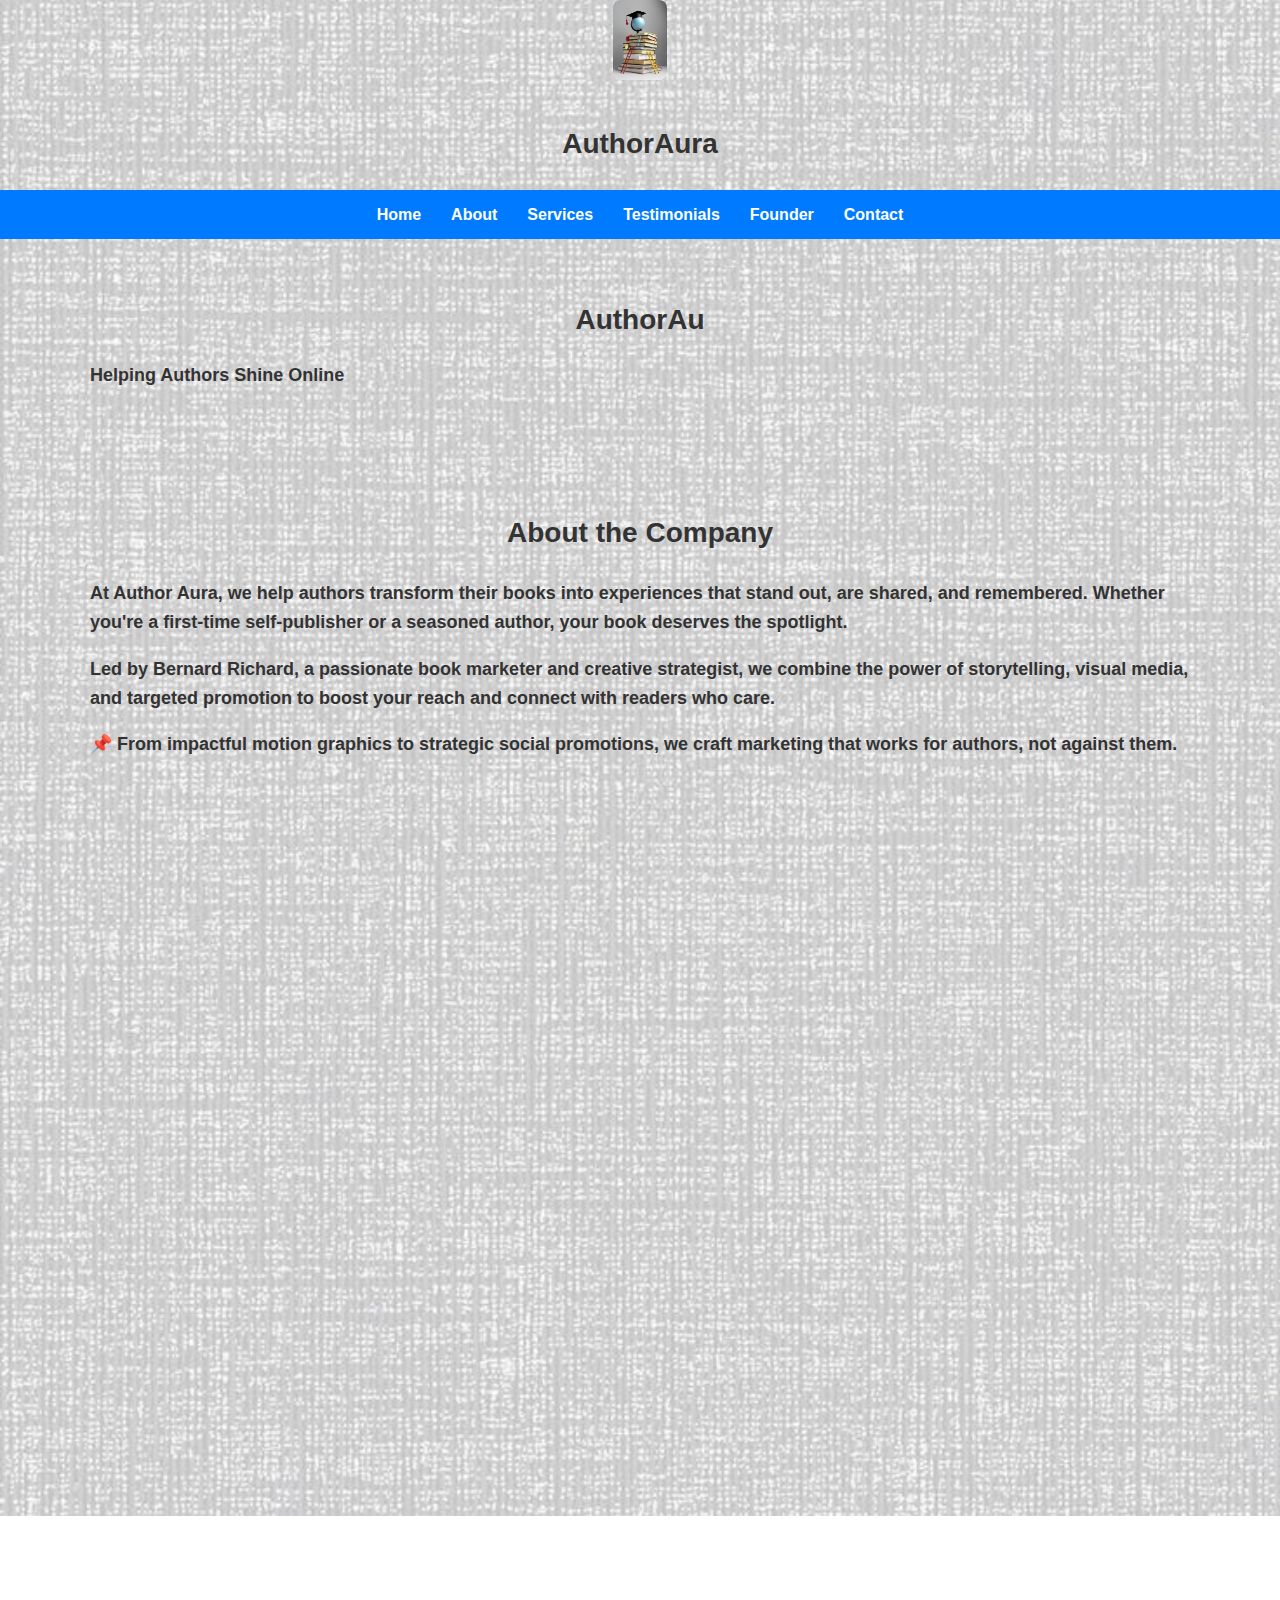
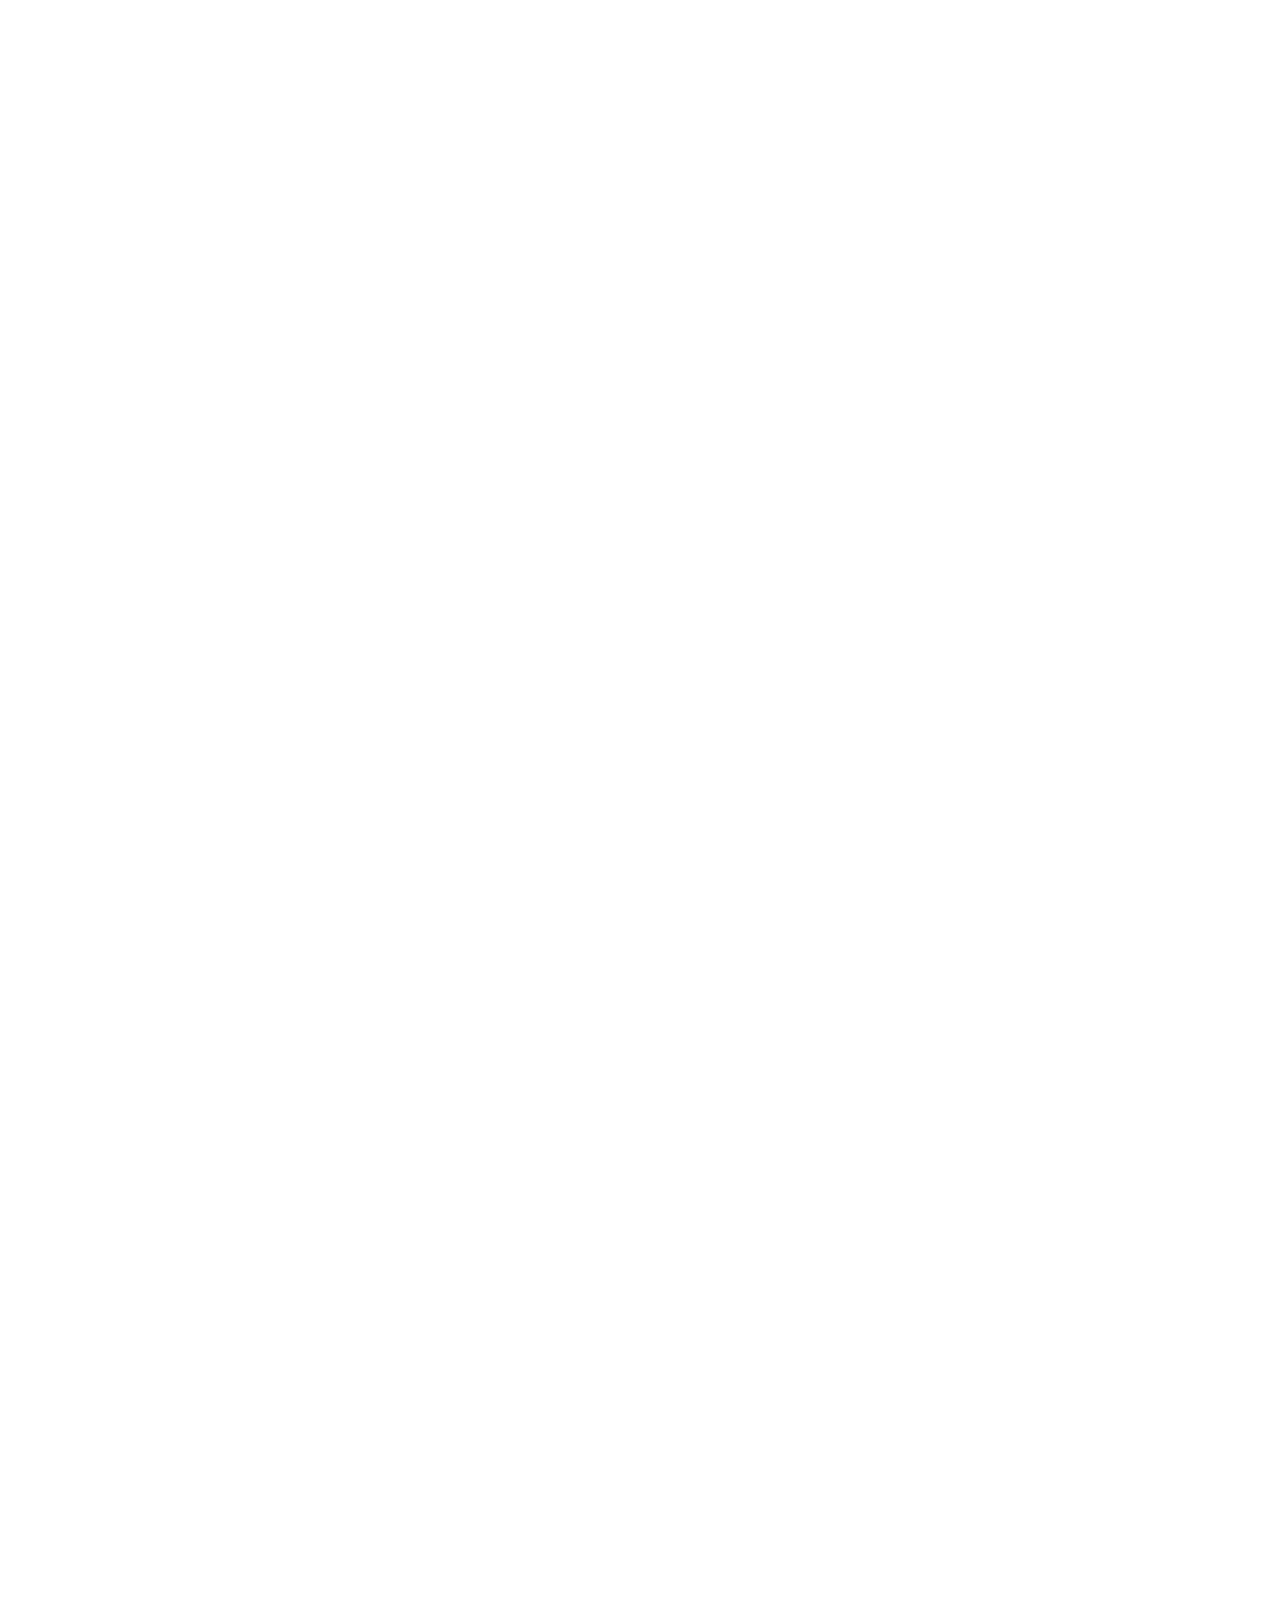
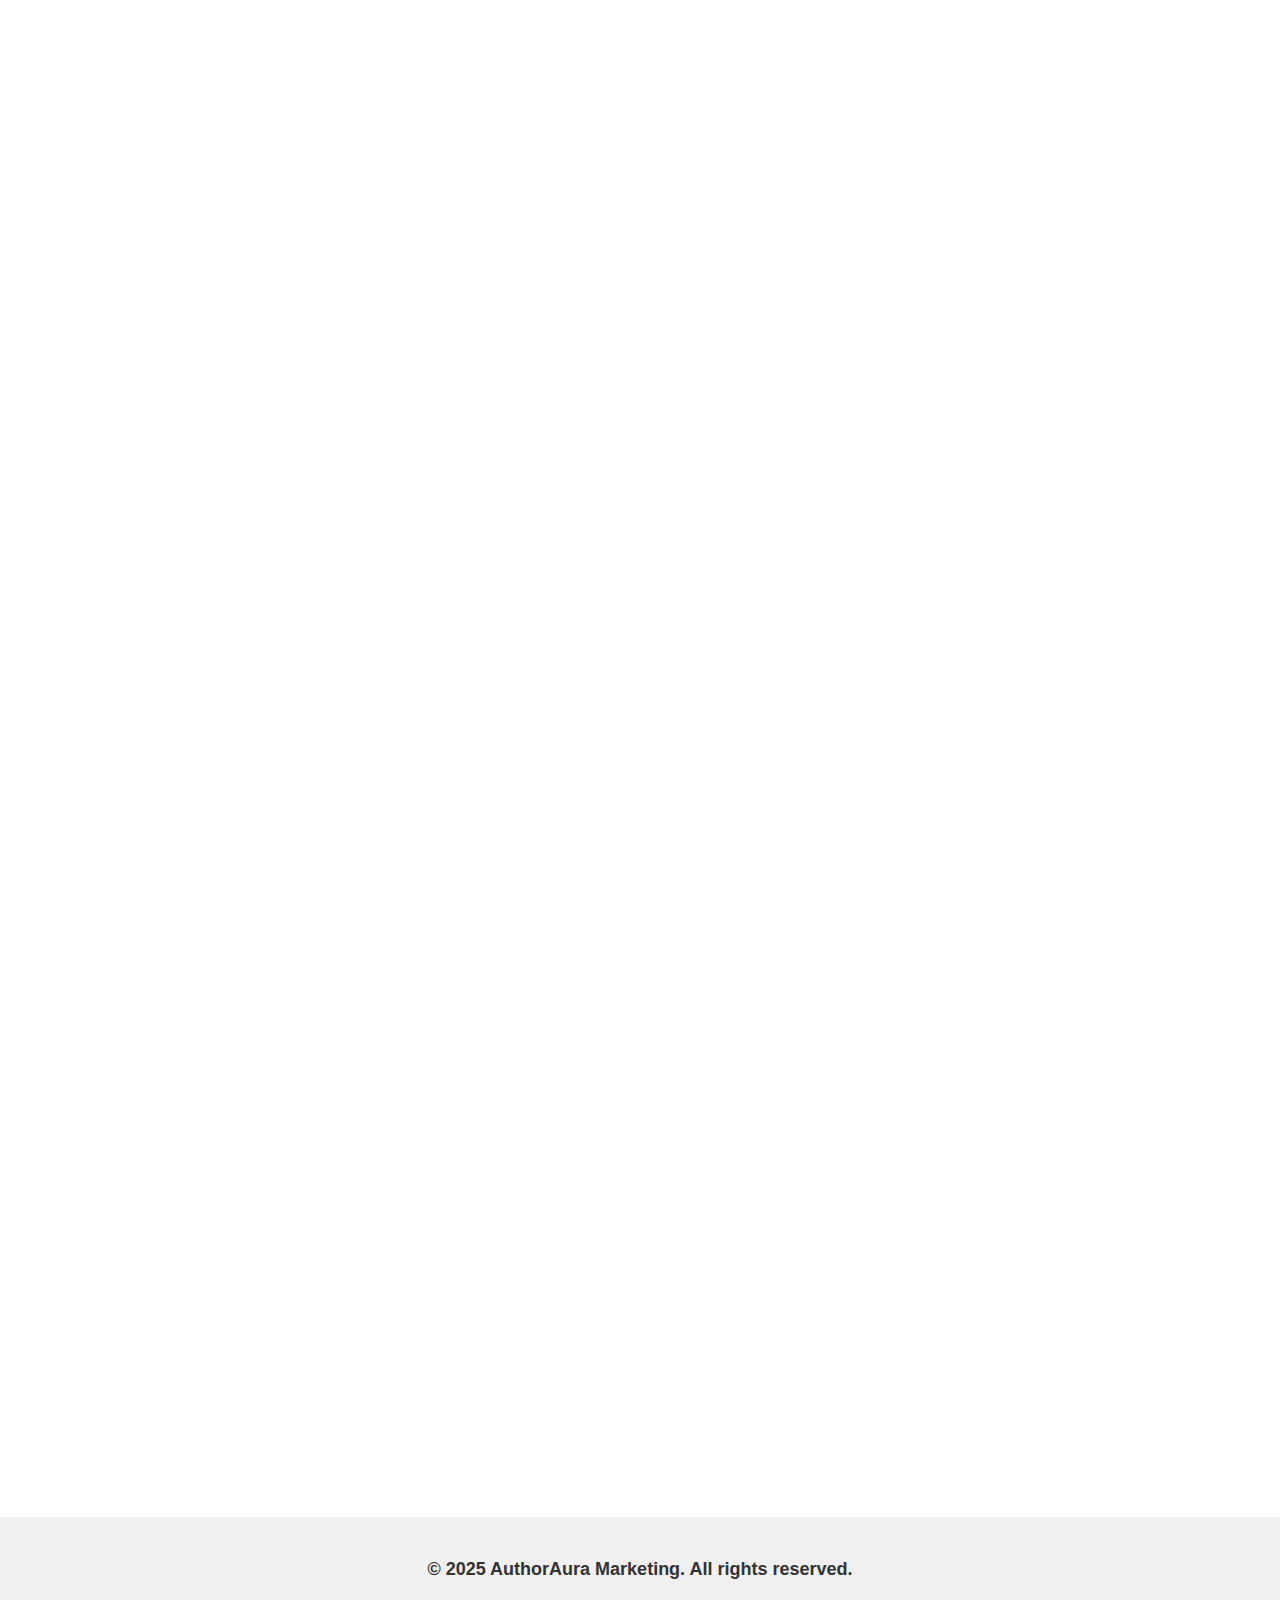
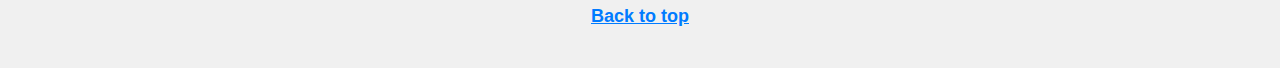
<file: index.html>
<!DOCTYPE html>
<html lang="en">
<head>
  <meta charset="UTF-8" />
  <meta name="viewport" content="width=device-width, initial-scale=1.0"/>
  <title>AuthorAura Marketing</title>
  <link rel="stylesheet" href="style.css" />
</head>
<body>

  <!-- 🖼️ Logo and Brand Name -->
  <div style="text-align:center;">
    <img src="authoraura-logo.jpg" alt="AuthorAura Logo" style="height: 80px; border-radius: 8px; margin-bottom: 10px;">
    <h2>AuthorAura</h2>
  </div>

  <!-- 🌐 Navigation Bar -->
  <header>
    <nav>
      <ul>
        <li><a href="#hero">Home</a></li>
        <li><a href="#about">About</a></li>
        <li><a href="#services">Services</a></li>
        <li><a href="#testimonials">Testimonials</a></li>
        <li><a href="#founder">Founder</a></li>
        <li><a href="#contact">Contact</a></li>
      </ul>
    </nav>
  </header>

  <!-- 🎯 Hero Section -->
  <section id="hero" class="fade-in">
    <h1 id="typing-text"></h1>
    <p><strong>Helping Authors Shine Online</strong></p>
  </section>

  <!-- 📖 About Section -->
  <section id="about" class="fade-in">
    <h2>About the Company</h2>
    <p><strong>
      At Author Aura, we help authors transform their books into experiences that stand out, are shared, and remembered.
      Whether you're a first-time self-publisher or a seasoned author, your book deserves the spotlight.
    </strong></p>
    <p><strong>
      Led by Bernard Richard, a passionate book marketer and creative strategist, we combine the power of storytelling,
      visual media, and targeted promotion to boost your reach and connect with readers who care.
    </strong></p>
    <p><strong>📌 From impactful motion graphics to strategic social promotions, we craft marketing that works for authors, not against them.</strong></p>
  </section>

  <!-- 🛠️ Services Section -->
  <section id="services" class="fade-in" style="color: black;">
    <h2 style="font-weight: bold;">✅ Our Services at a Glance</h2>

    <h3 style="font-weight: bold;">🎥 Video & Visual Services</h3>
    <ul>
      <li><strong>📽️ Book Video Trailers:</strong> Cinematic trailers made for TikTok, Instagram & YouTube to make your book shine like a blockbuster.</li>
      <li><strong>📘 Book Mockup Design:</strong> High-quality 3D mockups for launch graphics, websites, and social sharing.</li>
      <li><strong>🔗 QR Code Creation:</strong> Custom scannable codes linking to trailers, stores, or profiles—great for print & events.</li>
    </ul>

    <h3 style="font-weight: bold;">📱 Social Media & Design</h3>
    <ul>
      <li><strong>📱 Social Media Strategy:</strong> Tailored content calendars for Instagram, TikTok, Threads & more to grow your audience with consistency.</li>
      <li><strong>📸 Instagram Promo Design:</strong> Scroll-stopping visuals using your book cover, quotes & theme to boost engagement.</li>
      <li><strong>📰 Feature Placement:</strong> Pitching to blogs, podcasts, newsletters & influencers in your niche.</li>
      <li><strong>🎯 Targeted Ad Boost:</strong> Affordable Facebook, Instagram & Amazon ads to increase your book’s visibility fast.</li>
    </ul>

    <h3 style="font-weight: bold;">✍️ Author Identity & Branding</h3>
    <ul>
      <li><strong>🧠 Author Branding:</strong> Develop your logo, tone, and reader persona for a strong author identity.</li>
      <li><strong>📅 Launch Campaign Support:</strong> Strategy, assets & promotion timeline from pre-order to launch day.</li>
      <li><strong>🧾 Profile Page / Dashboard Access:</strong> Each author gets a personal dashboard to track services and updates.</li>
    </ul>

    <h3 style="font-weight: bold;">🌐 Web & Digital Presence</h3>
    <ul>
      <li><strong>🌐 Landing Page Design:</strong> One-page websites that highlight your book, reviews, trailer & purchase links.</li>
      <li><strong>💻 Full Website Creation:</strong> A complete professional website—bio, newsletter, books, blog & more.</li>
      <li><strong>📈 Amazon Launch Support:</strong> Optimization of keywords, blurb, categories, and help with review strategy & traffic generation.</li>
    </ul>
  </section>

  <!-- 💬 Testimonials Section -->
  <section id="testimonials" class="fade-in">
    <h2>Testimonials</h2>
    <blockquote>
      <strong>“I’ve worked with a few book marketers before, but nothing compares to what Bernard delivered. The video trailer gave my book a professional edge, and my sales tripled in the first week after using it!”</strong> — Jane Holloway, Romance Author
    </blockquote>
    <blockquote>
      <strong>“AuthorAura helped me finally feel seen as an indie author. The feature placement alone brought in more newsletter sign-ups than anything I’ve done before. Highly recommend!”</strong> — Marcus K., Sci-Fi Author
    </blockquote>
    <blockquote>
      <strong>“The trailer Bernard created felt like a mini movie. I shared it on TikTok and Instagram, and it instantly caught attention.”</strong> — Talia Reign, YA Author
    </blockquote>
    <blockquote>
      <strong>“Professional, passionate, and genuinely cares about authors. If you want someone who understands both the creative and promotional side of writing, this is the team you need.”</strong> — Rita James, Non-fiction Author
    </blockquote>
  </section>

  <!-- 👨‍💼 About the Founder Section -->
  <section id="founder" class="fade-in">
    <h2>Meet Bernard Richard</h2>
    <div style="text-align: center;">
      <img src="bernard-profile.jpg" alt="Bernard Richard" style="width: 220px; height: auto; border-radius: 16px; margin: 20px auto; display: block;">
    </div>
    <p><strong>
      Bernard Richard is a passionate book marketer, storyteller, and creative strategist with a deep love for helping authors make their mark in the digital world.
    </strong></p>
    <p><strong>
      After working in both publishing and multimedia marketing, Bernard saw a gap: too many brilliant books were going unnoticed—not because they lacked quality, but because they lacked visibility. That’s when AuthorAura Marketing was born.
    </strong></p>
    <p><strong>
      With a background in visual media, branding, and reader psychology, Bernard combines strategic insight with creative flair. He’s worked with indie authors, first-time self-publishers, and bestselling names—delivering marketing that not only looks good, but sells books.
    </strong></p>
    <p><strong>💬 “I created AuthorAura to level the playing field. Authors shouldn’t need massive budgets or marketing degrees to reach their audience. They just need the right story—and the right strategy.”</strong></p>
    <ul>
      <li><strong>✨ 10+ years in digital storytelling & media production</strong></li>
      <li><strong>✨ Deep understanding of reader engagement across platforms</strong></li>
      <li><strong>✨ Track record of tripling book visibility for indie authors</strong></li>
      <li><strong>✨ One-on-one approach: every campaign is custom, never cookie-cutter</strong></li>
    </ul>
  </section>

  <!-- 📞 Contact Info Section -->
  <section class="fade-in">
    <h2>Follow or Message Us</h2>
    <p><strong>📧 Gmail:</strong> <a href="mailto:authorAura882@gmail.com">authorAura882@gmail.com</a></p>
    <p><strong>📘 Facebook:</strong> <a href="https://web.facebook.com/profile.php?id=61576474093162" target="_blank">Visit Profile</a></p>
    <p><strong>🐦 Twitter:</strong> <a href="https://x.com/BernardRich4446" target="_blank">@BernardRich4446</a></p>
    <p><strong>🎵 TikTok:</strong> <a href="https://www.tiktok.com/@authoraura4" target="_blank">@authoraura4</a></p>
  </section>

  <!-- ✉️ Contact Form Section -->
  <section id="contact" class="fade-in">
    <h2>Send Us a Message</h2>
    <form action="#" method="post" style="max-width:600px; margin:auto;">
      <label for="name"><strong>Your Name:</strong></label><br>
      <input type="text" id="name" name="name" required><br><br>

      <label for="email"><strong>Your Email:</strong></label><br>
      <input type="email" id="email" name="email" required><br><br>

      <label for="message"><strong>Your Message:</strong></label><br>
      <textarea id="message" name="message" rows="5" required></textarea><br><br>

      <button type="submit"><strong>Send Message</strong></button>
    </form>
  </section>

  <!-- 🔻 Footer -->
  <footer>
    <p><strong>&copy; 2025 AuthorAura Marketing. All rights reserved.</strong></p>
    <p><a href="#hero"><strong>Back to top</strong></a></p>
  </footer>

  <!-- ⌨️ Typing Animation -->
  <script>
    const text = "AuthorAura Marketing";
    let index = 0;
    const speed = 100;

    function typeWriter() {
      if (index < text.length) {
        document.getElementById("typing-text").innerHTML += text.charAt(index);
        index++;
        setTimeout(typeWriter, speed);
      }
    }

    window.onload = typeWriter;
  </script>

  <!-- 🌫️ Fade-in on Scroll -->
  <script>
    const faders = document.querySelectorAll('.fade-in');
    const appearOptions = { threshold: 0.3 };

    const appearOnScroll = new IntersectionObserver((entries, observer) => {
      entries.forEach(entry => {
        if (!entry.isIntersecting) return;
        entry.target.classList.add('visible');
        observer.unobserve(entry.target);
      });
    }, appearOptions);

    faders.forEach(fader => appearOnScroll.observe(fader));
  </script>

</body>
</html>
</file>
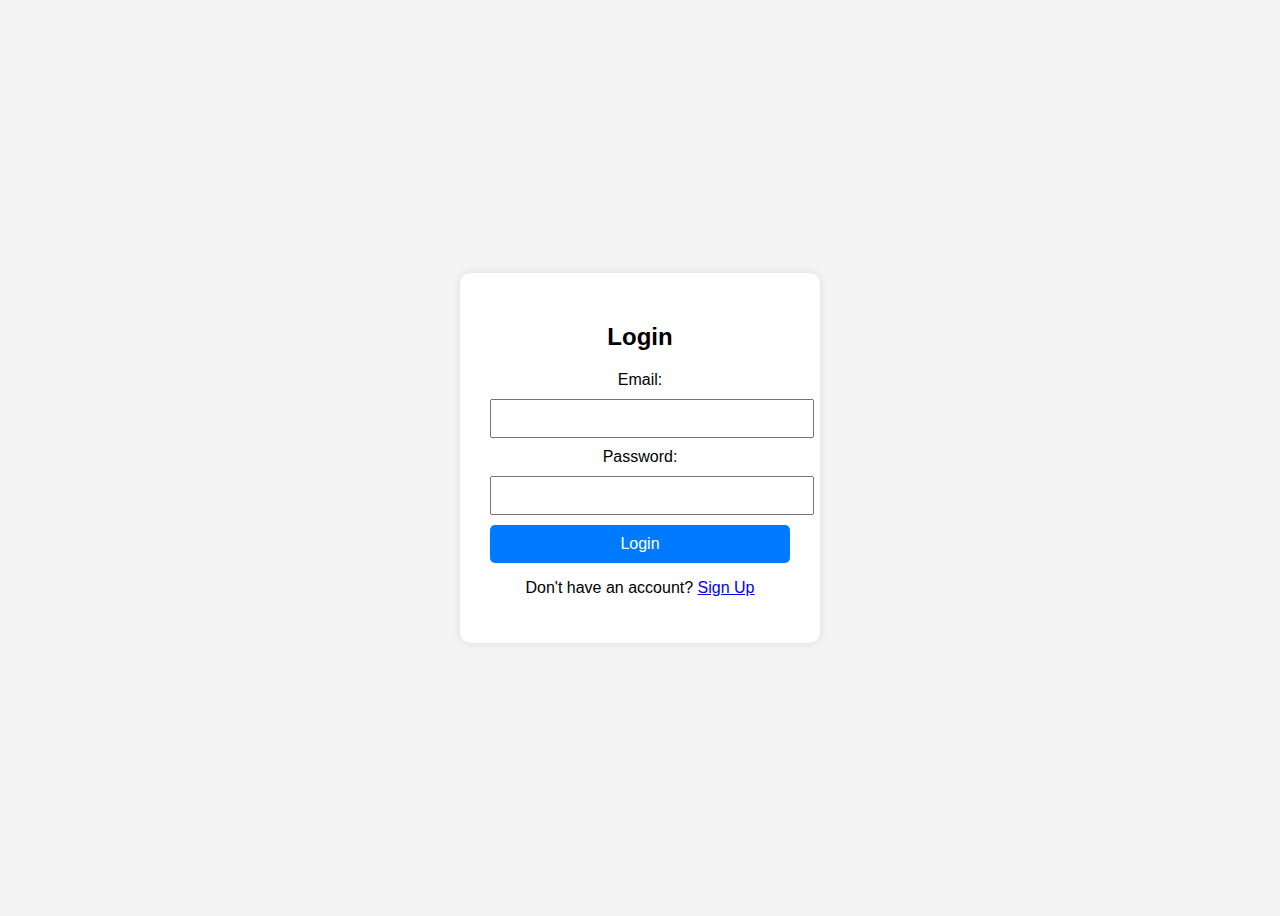
<file: dashboard.html>
<!DOCTYPE html>
<html lang="en">
<head>
  <meta charset="UTF-8" />
  <title>Dashboard - AuthorAura</title>
  <link rel="stylesheet" href="dashboard-style.css" />
</head>
<body>
  <div class="dashboard-layout">
    <!-- Sidebar -->
    <aside class="sidebar">
      <h2>AuthorAura</h2>

      <!-- 👤 Profile Avatar Section -->
      <div class="avatar-section">
        <img id="avatar-preview" src="default-avatar.png" alt="Avatar" />
        <input type="file" id="avatarInput" accept="image/*" />
      </div>

      <!-- 📧 Display User Email -->
      <p id="sidebar-email">Loading...</p>

      <!-- 🌙 Dark Mode Toggle -->
      <div class="dark-toggle">
        <label for="darkSwitch">🌙 Dark Mode</label>
        <input type="checkbox" id="darkSwitch" />
      </div>

      <!-- 🔗 Navigation Buttons -->
      <a href="index.html" class="go-home-btn">🌐 Home</a>
      <button onclick="logout()">Logout</button>
    </aside>

    <!-- Main Dashboard Content -->
    <main class="dashboard">
      <h1 id="welcome-message">Welcome!</h1>
      <p>This is your author marketing dashboard.</p>

      <!-- 💳 Dashboard Cards -->
      <div class="cards">
        <div class="card">
          <h3>📊 Client Stats</h3>
          <p>15 authors managed</p>
        </div>
        <div class="card">
          <h3>📨 New Messages</h3>
          <p>3 unread messages</p>
        </div>
        <div class="card">
          <h3>📣 Book Tools</h3>
          <p>Promo Generator • Trailer Builder</p>
        </div>
        <div class="card">
          <h3>🧑 Profile Info</h3>
          <p id="user-email">Loading...</p>
        </div>
      </div>

      <!-- 🎥 Promo/Trailer Generator -->
      <section style="margin-top: 2rem;">
        <button onclick="openPromoModal()">🎥 Create Book Promo</button>
      </section>

      <!-- 🛠️ Admin-Only Section -->
      <section id="admin-panel" style="display: none; margin-top: 2rem;">
        <h2>🛠️ Admin Panel</h2>
        <ul class="admin-controls">
          <li><button onclick="manageUsers()">👥 Manage Users</button></li>
          <li><button onclick="viewReports()">📄 View Reports</button></li>
          <li><button onclick="settings()">⚙️ System Settings</button></li>
        </ul>
      </section>

      <!-- ✅ Updated Services Section -->
      <section style="margin-top: 2rem;">
        <h2>📚 AuthorAura Services</h2>
        <p>We help authors with:</p>
        <ul style="line-height: 1.8;">
          <li>🎥 Book Trailers & Promo Videos</li>
          <li>🌐 Author Website Setup</li>
          <li>📖 Publishing Support</li>
          <li>📢 Marketing & Social Media Promotion</li>
          <li>🎨 Book Cover Design & Branding</li>
        </ul>
        <p style="margin-top: 1rem;">👉 To get started, click the <strong>Home</strong> button in the sidebar to view and request services.</p>
      </section>
    </main>
  </div>

  <!-- 📽 Promo Modal -->
  <div id="promoModal" class="modal" style="display: none;">
    <div class="modal-content">
      <h2>Create Book Promo</h2>
      <input type="text" id="bookTitle" placeholder="Book Title" />
      <input type="text" id="tagline" placeholder="Tagline / Hook" />
      <input type="url" id="trailerURL" placeholder="Optional Video URL" />
      <button onclick="generatePromo()">Generate</button>
      <button onclick="closePromoModal()">Close</button>
      <p id="promoResult" style="margin-top: 1rem;"></p>
    </div>
  </div>

  <!-- 🔧 JavaScript -->
  <script>
    const user = JSON.parse(localStorage.getItem("currentUser"));
    const welcomeMsg = document.getElementById("welcome-message");
    const emailDisplay = document.getElementById("user-email");
    const sidebarEmail = document.getElementById("sidebar-email");
    const adminPanel = document.getElementById("admin-panel");

    if (!user) {
      alert("Please log in first.");
      window.location.href = "login.html";
    } else {
      welcomeMsg.textContent = `Welcome, ${user.name || user.email}! 👋`;
      emailDisplay.textContent = user.email;
      sidebarEmail.textContent = user.email;

      if (user.isAdmin) {
        adminPanel.style.display = "block";
      }
    }

    function logout() {
      localStorage.removeItem("currentUser");
      localStorage.removeItem("userAvatar");
      alert("Logging out...");
      window.location.href = "login.html";
    }

    // Avatar upload
    const avatarInput = document.getElementById("avatarInput");
    const avatarPreview = document.getElementById("avatar-preview");
    const savedAvatar = localStorage.getItem("userAvatar");
    if (savedAvatar) {
      avatarPreview.src = savedAvatar;
    }
    avatarInput.addEventListener("change", function () {
      const file = avatarInput.files[0];
      if (file) {
        const reader = new FileReader();
        reader.onload = function (e) {
          avatarPreview.src = e.target.result;
          localStorage.setItem("userAvatar", e.target.result);
        };
        reader.readAsDataURL(file);
      }
    });

    // Admin Actions
    function manageUsers() {
      alert("👥 Admin: Managing users...");
    }

    function viewReports() {
      alert("📄 Admin: Viewing reports...");
    }

    function settings() {
      alert("⚙️ Admin: System settings...");
    }

    // Dark Mode
    const darkSwitch = document.getElementById("darkSwitch");
    if (localStorage.getItem("darkMode") === "enabled") {
      document.body.classList.add("dark-mode");
      darkSwitch.checked = true;
    }
    darkSwitch.addEventListener("change", function () {
      if (this.checked) {
        document.body.classList.add("dark-mode");
        localStorage.setItem("darkMode", "enabled");
      } else {
        document.body.classList.remove("dark-mode");
        localStorage.setItem("darkMode", "disabled");
      }
    });

    // Promo Modal
    function openPromoModal() {
      document.getElementById("promoModal").style.display = "flex";
    }
    function closePromoModal() {
      document.getElementById("promoModal").style.display = "none";
      document.getElementById("promoResult").textContent = "";
    }
    function generatePromo() {
      const title = document.getElementById("bookTitle").value;
      const tagline = document.getElementById("tagline").value;
      const video = document.getElementById("trailerURL").value;
      const result = document.getElementById("promoResult");

      if (!title || !tagline) {
        result.textContent = "❌ Please provide both a title and tagline.";
        result.style.color = "red";
        return;
      }

      result.style.color = "green";
      result.innerHTML = `✅ Promo created!<br><strong>${title}</strong><br><em>${tagline}</em><br>${video ? `🎬 <a href="${video}" target="_blank">Watch Trailer</a>` : ""}`;
    }
  </script>
</body>
</html>
</file>
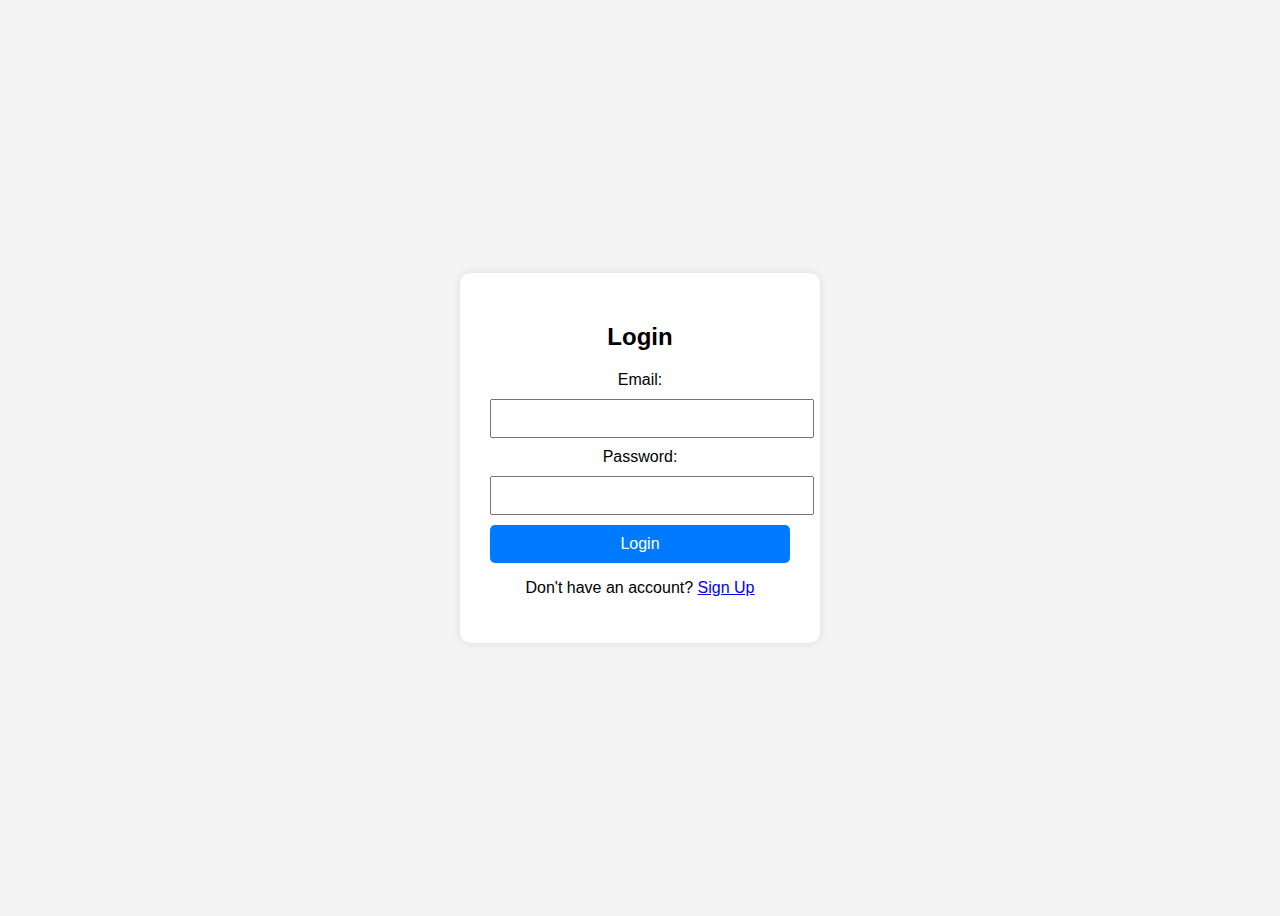
<file: login.html>
<!DOCTYPE html>
<html lang="en">
<head>
  <meta charset="UTF-8">
  <title>Login - AuthorAura</title>
  <link rel="stylesheet" href="login-style.css">
</head>
<body>
  <div class="login-container">
    <h2>Login</h2>
    <form id="loginForm">
      <label for="email">Email:</label>
      <input type="email" id="email" required>

      <label for="password">Password:</label>
      <input type="password" id="password" required>

      <button type="submit">Login</button>
      <p id="error-message" class="error"></p>
    </form>

    <p>Don't have an account? <a href="signup.html">Sign Up</a></p>
  </div>

  <script>
    const form = document.getElementById("loginForm");
    const errorMsg = document.getElementById("error-message");

    form.addEventListener("submit", function (e) {
      e.preventDefault();

      const email = document.getElementById("email").value.trim();
      const password = document.getElementById("password").value.trim();

      const users = JSON.parse(localStorage.getItem("users")) || [];

      const matchedUser = users.find(user => user.email === email && user.password === password);

      if (matchedUser) {
        // ✅ Save current user to localStorage for dashboard use
        localStorage.setItem("currentUser", JSON.stringify(matchedUser));

        // ✅ Save login time
        const now = new Date().toLocaleString();
        localStorage.setItem("lastLoginTime", now);

        // ➡ Redirect to dashboard
        window.location.href = "dashboard.html";
      } else {
        errorMsg.textContent = "❌ Invalid email or password.";
      }
    });
  </script>
</body>
</html>
</file>
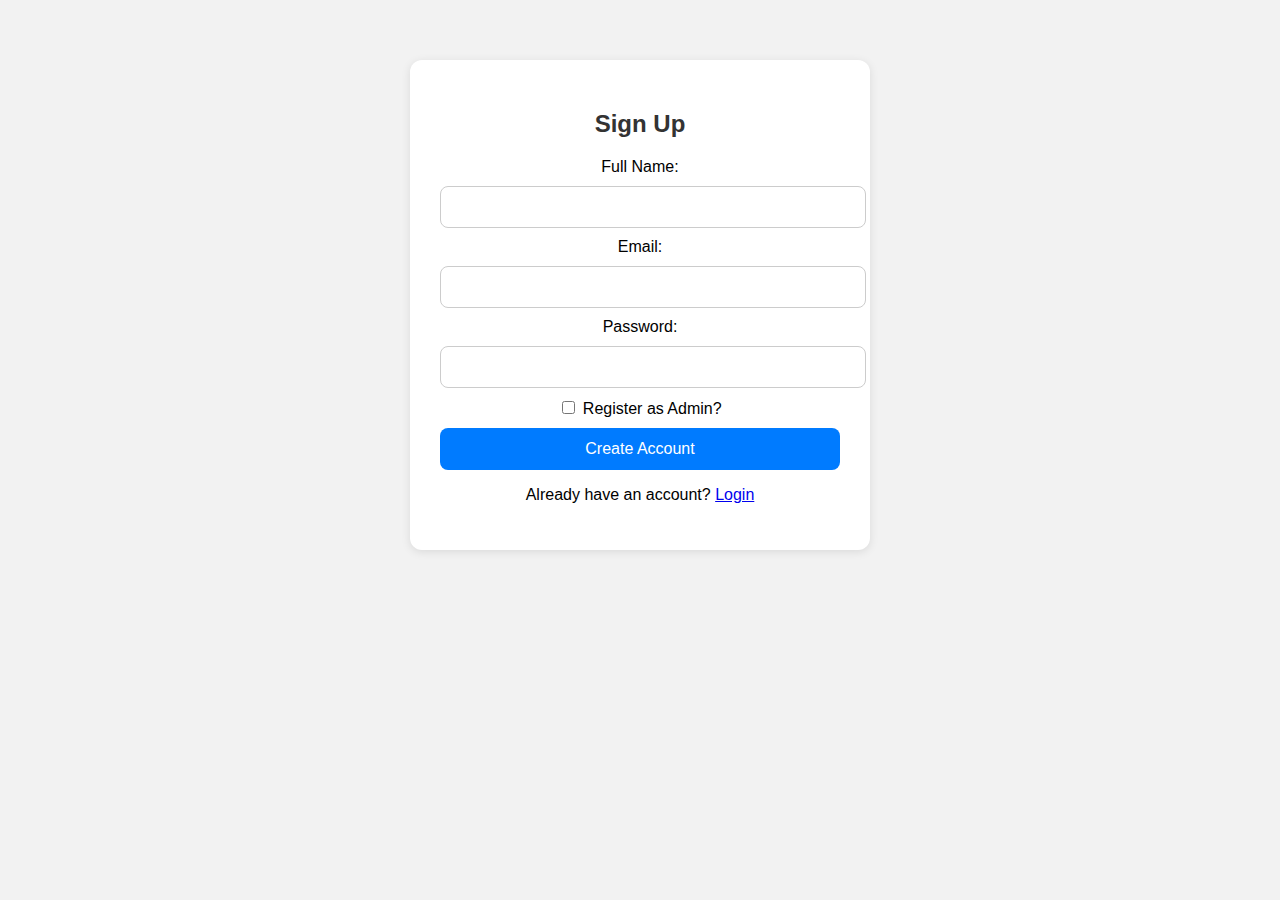
<file: signup.html>
<!DOCTYPE html>
<html lang="en">
<head>
  <meta charset="UTF-8">
  <title>Sign Up - AuthorAura</title>
  <link rel="stylesheet" href="signup-style.css">
</head>
<body>
  <div class="signup-container">
    <h2>Sign Up</h2>
    <form id="signupForm">
      <label for="name">Full Name:</label>
      <input type="text" id="name" required>

      <label for="email">Email:</label>
      <input type="email" id="email" required>

      <label for="password">Password:</label>
      <input type="password" id="password" required>

      <!-- ✅ Admin Checkbox -->
      <label>
        <input type="checkbox" id="isAdmin"> Register as Admin?
      </label>

      <button type="submit">Create Account</button>
      <p id="signup-message" class="success"></p>
    </form>

    <p>Already have an account? <a href="login.html">Login</a></p>
  </div>

  <script>
    const signupForm = document.getElementById("signupForm");
    const message = document.getElementById("signup-message");

    signupForm.addEventListener("submit", function (e) {
      e.preventDefault();

      const name = document.getElementById("name").value.trim();
      const email = document.getElementById("email").value.trim();
      const password = document.getElementById("password").value.trim();
      const isAdmin = document.getElementById("isAdmin").checked;

      if (!name || !email || !password) {
        message.textContent = "❌ Please fill out all fields.";
        message.style.color = "red";
        return;
      }

      const users = JSON.parse(localStorage.getItem("users")) || [];

      const existingUser = users.find(user => user.email === email);
      if (existingUser) {
        message.textContent = "❌ Email already registered. Please login.";
        message.style.color = "red";
        return;
      }

      // ✅ Save admin flag with user
      users.push({ name, email, password, isAdmin });
      localStorage.setItem("users", JSON.stringify(users));

      message.textContent = "✅ Account created! Redirecting to login...";
      message.style.color = "green";
      signupForm.reset();

      setTimeout(() => {
        window.location.href = "login.html";
      }, 1500);
    });
  </script>
</body>
</html>
</file>
<file: style.css>
/* 🌄 Background + General Body Styles */
body {
  background-image: url('background.jpg');
  background-size: cover;
  background-repeat: no-repeat;
  background-position: center;
  background-attachment: fixed;
  font-family: Arial, sans-serif;
  margin: 0;
  padding: 0;
  line-height: 1.6;
  background-color: #fff;
  color: #333;
  font-size: 18px;
  font-weight: bold;
  transition: background-color 0.3s, color 0.3s;
}

/* 🌃 Dark Mode Support */
body.dark-mode {
  background-color: #121212;
  color: #f0f0f0;
}

/* 🌃 Dark Mode Toggle Button */
.dark-toggle {
  position: fixed;
  bottom: 20px;
  right: 20px;
  background: #007BFF;
  color: white;
  border: none;
  border-radius: 50%;
  width: 45px;
  height: 45px;
  font-size: 20px;
  cursor: pointer;
  box-shadow: 0 0 10px rgba(0,0,0,0.3);
  z-index: 1000;
  transition: background-color 0.3s ease;
}
.dark-toggle:hover {
  background-color: #0056b3;
}

/* 🧽 Navigation Styles */
header {
  background-color: #007BFF;
  padding: 10px 0;
  position: sticky;
  top: 0;
  z-index: 999;
}
nav ul {
  list-style: none;
  display: flex;
  justify-content: center;
  margin: 0;
  padding: 0;
  flex-wrap: wrap;
}
nav li {
  margin: 0 15px;
}
nav a {
  text-decoration: none;
  color: white;
  font-weight: bold;
  font-size: 16px;
  transition: color 0.3s ease;
}
nav a:hover {
  color: #FFD700;
}

/* 🌫️ Fade In Animation */
.fade-in {
  opacity: 0;
  transform: translateY(20px);
  transition: opacity 1s ease, transform 1s ease;
}
.fade-in.visible {
  opacity: 1;
  transform: translateY(0);
}

/* 🧾 General Page Styles */
section {
  padding: 40px 20px;
  max-width: 1100px;
  margin: auto;
}
h1, h2 {
  text-align: center;
  font-size: 28px;
}
ul {
  list-style-type: none;
  padding: 0;
}
li {
  margin: 10px 0;
}
blockquote {
  font-style: italic;
  background: #f9f9f9;
  border-left: 4px solid #ccc;
  margin: 20px auto;
  padding: 10px 20px;
  max-width: 750px;
}
footer {
  text-align: center;
  padding: 20px;
  background-color: #f0f0f0;
  color: #333;
}
a {
  color: #007BFF;
}
a:hover {
  text-decoration: underline;
}

/* ✉️ Contact Form Styles */
form {
  display: flex;
  flex-direction: column;
  gap: 10px;
}
input, textarea {
  width: 100%;
  padding: 10px;
  font-size: 16px;
  border: 1px solid #ccc;
  border-radius: 5px;
}
button {
  background-color: #007BFF;
  color: white;
  font-size: 16px;
  padding: 10px;
  border: none;
  border-radius: 5px;
  cursor: pointer;
  transition: background-color 0.3s ease;
}
button:hover {
  background-color: #0056b3;
}

/* 👤 Founder Image Styles */
.founder-img {
  width: 160px;
  height: 160px;
  object-fit: cover;
  border-radius: 10px;
  margin-bottom: 20px;
}

/* 🧱 Modern Service Cards */
.services-grid {
  display: grid;
  grid-template-columns: repeat(auto-fit, minmax(280px, 1fr));
  gap: 30px;
  padding: 20px;
}
.service-card {
  background: white;
  border-radius: 10px;
  box-shadow: 0 2px 10px rgba(0,0,0,0.1);
  padding: 20px;
  transition: transform 0.3s ease, background-color 0.3s ease;
}
body.dark-mode .service-card {
  background: #1e1e1e;
  color: #f0f0f0;
}
.service-card:hover {
  transform: translateY(-5px);
}
.service-card h3 {
  margin-top: 0;
  font-size: 20px;
  margin-bottom: 10px;
}
.service-card ul li {
  margin: 5px 0;
  font-weight: normal;
  font-size: 16px;
}

/* 💬 Floating Chat Button */
.chat-float {
  position: fixed;
  bottom: 80px;
  right: 20px;
  background: #28a745;
  color: white;
  padding: 12px 16px;
  border-radius: 30px;
  font-size: 16px;
  cursor: pointer;
  z-index: 1000;
  box-shadow: 0 0 10px rgba(0,0,0,0.3);
  transition: background-color 0.3s ease;
}
.chat-float:hover {
  background-color: #1c7c31;
}

@media (max-width: 600px) {
  h1, h2 {
    font-size: 22px;
  }
  .service-card h3 {
    font-size: 18px;
  }
  .chat-float, .dark-toggle {
    font-size: 14px;
    width: 40px;
    height: 40px;
  }
}
</file>
<file: dashboard-style.css>
/* Base Styles */
body {
  margin: 0;
  font-family: 'Segoe UI', Tahoma, Geneva, Verdana, sans-serif;
  background: #f4f6f8;
  color: #333;
  display: flex;
  height: 100vh;
}

/* Layout */
.dashboard-layout {
  display: flex;
  width: 100%;
}

/* Sidebar */
.sidebar {
  width: 260px;
  background-color: #2c3e50;
  color: #fff;
  padding: 2rem 1.2rem;
  display: flex;
  flex-direction: column;
  align-items: center;
}

.sidebar h2 {
  margin-bottom: 2rem;
  font-size: 1.8rem;
}

.sidebar p {
  margin: 1rem 0;
  font-size: 0.95rem;
  text-align: center;
}

.go-home-btn,
.sidebar button {
  margin-top: 1rem;
  padding: 0.6rem 1.2rem;
  font-size: 0.9rem;
  background-color: #3498db;
  border: none;
  border-radius: 8px;
  color: white;
  cursor: pointer;
  text-decoration: none;
  width: 100%;
  text-align: center;
}

.sidebar button {
  background-color: #e74c3c;
}

/* Avatar Section */
.avatar-section {
  display: flex;
  flex-direction: column;
  align-items: center;
}

.avatar-section img {
  width: 100px;
  height: 100px;
  border-radius: 50%;
  object-fit: cover;
  border: 3px solid #ecf0f1;
  margin-bottom: 0.6rem;
}

.avatar-section input {
  font-size: 0.8rem;
  color: #fff;
}

/* Main Dashboard */
.dashboard {
  flex: 1;
  padding: 2rem;
  overflow-y: auto;
}

.dashboard h1 {
  font-size: 2rem;
  margin-bottom: 0.2rem;
}

.cards {
  display: grid;
  grid-template-columns: repeat(auto-fit, minmax(220px, 1fr));
  gap: 1.2rem;
  margin-top: 2rem;
  animation: fadeInUp 0.8s ease forwards;
}

.card {
  background-color: white;
  border-radius: 16px;
  padding: 1.4rem;
  box-shadow: 0 4px 12px rgba(0, 0, 0, 0.08);
  transition: transform 0.2s ease, box-shadow 0.2s ease;
}

.card:hover {
  transform: translateY(-4px);
  box-shadow: 0 6px 18px rgba(0, 0, 0, 0.1);
}

.card h3 {
  margin-top: 0;
  margin-bottom: 0.4rem;
  font-size: 1.1rem;
}

/* Profile Edit Section */
.profile-edit {
  margin-top: 3rem;
  padding: 1.2rem;
  background-color: #ffffff;
  border-radius: 12px;
  box-shadow: 0 3px 10px rgba(0, 0, 0, 0.06);
}

.profile-edit label {
  display: block;
  margin-top: 1rem;
  font-weight: bold;
}

.profile-edit input {
  width: 100%;
  padding: 0.6rem;
  border-radius: 8px;
  border: 1px solid #ccc;
  margin-top: 0.4rem;
}

.profile-edit button {
  margin-top: 1.2rem;
  background-color: #2ecc71;
  color: white;
  border: none;
  padding: 0.7rem 1.4rem;
  border-radius: 8px;
  cursor: pointer;
}

.success {
  color: green;
  margin-top: 0.6rem;
}

/* Admin Panel */
#admin-panel {
  background: #f9f9f9;
  padding: 1.5rem;
  border: 2px dashed #8884;
  border-radius: 12px;
  box-shadow: 0 4px 12px rgba(0,0,0,0.05);
  margin-top: 2rem;
}

#admin-panel h2 {
  margin-bottom: 1rem;
  font-size: 1.5rem;
  color: #333;
}

.admin-controls {
  list-style: none;
  padding: 0;
  display: flex;
  gap: 1rem;
  flex-wrap: wrap;
}

.admin-controls button {
  padding: 0.75rem 1.25rem;
  background: #444;
  color: white;
  border: none;
  border-radius: 8px;
  transition: background 0.3s ease;
  cursor: pointer;
}

.admin-controls button:hover {
  background: #222;
}

/* Dark Mode */
.dark-mode {
  background-color: #121212;
  color: #eee;
}

.dark-mode .sidebar {
  background-color: #1e1e1e;
  border-right: 1px solid #333;
}

.dark-mode .card {
  background: #2a2a2a;
  color: #eee;
}

.dark-mode .dashboard {
  background-color: #181818;
}

.dark-mode input,
.dark-mode textarea {
  background: #2a2a2a;
  color: #eee;
  border: 1px solid #444;
}

.dark-toggle {
  margin-top: 1rem;
  font-size: 0.9rem;
  display: flex;
  align-items: center;
  gap: 0.5rem;
  color: #ccc;
}

/* Modal (Promo/Trailer Builder) */
.modal {
  position: fixed;
  top: 0; left: 0;
  width: 100%; height: 100%;
  background: rgba(0,0,0,0.5);
  display: flex;
  justify-content: center;
  align-items: center;
  z-index: 999;
}

.modal-content {
  background: white;
  padding: 2rem;
  border-radius: 12px;
  width: 90%;
  max-width: 500px;
  box-shadow: 0 8px 30px rgba(0,0,0,0.3);
  animation: fadeInUp 0.4s ease-in-out;
}

.modal-content input {
  display: block;
  width: 100%;
  margin-bottom: 1rem;
  padding: 0.5rem;
  border: 1px solid #ccc;
  border-radius: 6px;
}

.modal-content button {
  padding: 0.6rem 1rem;
  background-color: #3498db;
  color: white;
  border: none;
  border-radius: 6px;
  margin-right: 0.6rem;
  cursor: pointer;
}

.modal-content button:hover {
  background-color: #2980b9;
}

/* Animations */
@keyframes fadeInUp {
  from {
    opacity: 0;
    transform: translateY(20px);
  }

  to {
    opacity: 1;
    transform: translateY(0);
  }
}

/* Responsive Fix */
@media (max-width: 768px) {
  .dashboard-layout {
    flex-direction: column;
  }

  .sidebar {
    width: 100%;
    flex-direction: row;
    justify-content: space-between;
    padding: 1rem;
  }

  .sidebar h2 {
    font-size: 1.4rem;
    margin-bottom: 0;
  }

  .dashboard {
    padding: 1rem;
  }

  .cards {
    grid-template-columns: 1fr;
  }
}
</file>
<file: login-style.css>
body {
  background-color: #f4f4f4;
  font-family: Arial, sans-serif;
  display: flex;
  justify-content: center;
  align-items: center;
  height: 100vh;
}

.login-container {
  background: white;
  padding: 30px;
  border-radius: 10px;
  box-shadow: 0 0 10px rgba(0,0,0,0.1);
  width: 300px;
  text-align: center;
}

input {
  width: 100%;
  padding: 10px;
  margin: 10px 0;
}

button {
  background-color: #007BFF;
  color: white;
  border: none;
  padding: 10px;
  width: 100%;
  border-radius: 5px;
  font-size: 16px;
  cursor: pointer;
}

button:hover {
  background-color: #0056b3;
}

.error {
  color: red;
  margin-top: 10px;
}
</file>
<file: signup-style.css>
body {
  font-family: Arial, sans-serif;
  background-color: #f2f2f2;
  margin: 0;
  padding: 0;
}

.signup-container {
  max-width: 400px;
  margin: 60px auto;
  background: #fff;
  padding: 30px;
  border-radius: 12px;
  box-shadow: 0 2px 10px rgba(0,0,0,0.1);
  text-align: center;
}

h2 {
  margin-bottom: 20px;
  color: #333;
}

input[type="text"],
input[type="email"],
input[type="password"] {
  width: 100%;
  padding: 12px;
  margin: 10px 0;
  border: 1px solid #ccc;
  border-radius: 8px;
  font-size: 14px;
}

button {
  width: 100%;
  padding: 12px;
  background-color: #007BFF;
  color: white;
  font-size: 16px;
  border: none;
  border-radius: 8px;
  cursor: pointer;
  margin-top: 10px;
}

button:hover {
  background-color: #0056b3;
}

.login-link {
  margin-top: 15px;
  font-size: 14px;
}

.login-link a {
  color: #007BFF;
  text-decoration: none;
}

.error-message {
  color: red;
  margin-top: 10px;
}
</file>
